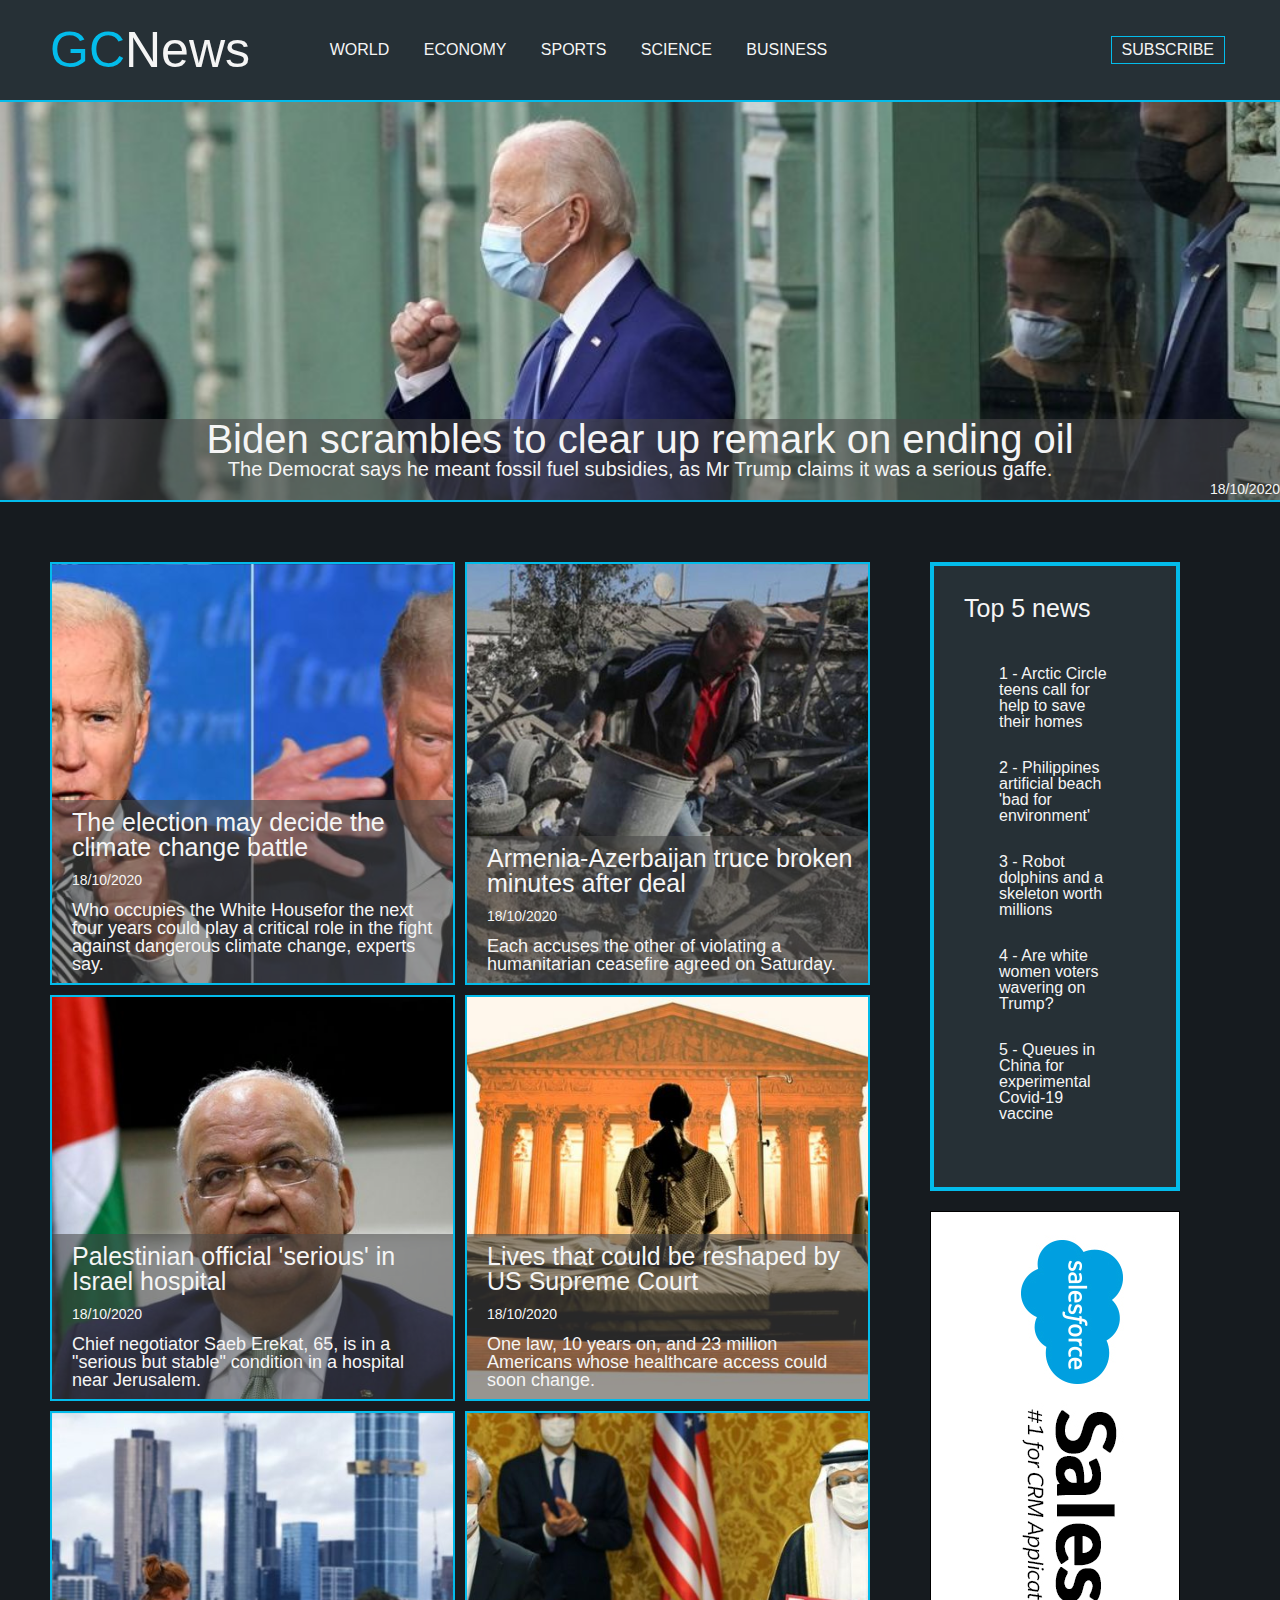
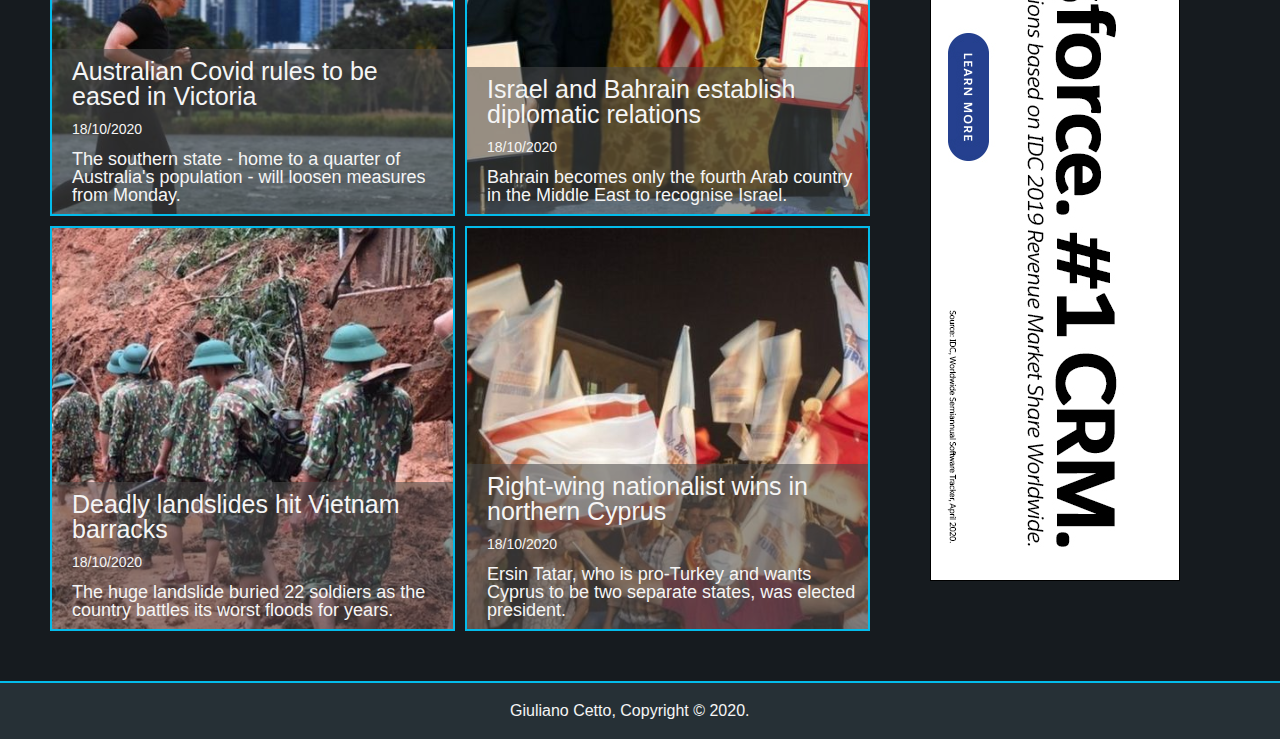
<file: index.html>
<!DOCTYPE html>
<html lang="en">
<head>
    <meta charset="UTF-8">
    <meta name="viewport" content="width=device-width, initial-scale=1.0">
    <link rel="stylesheet" href="css/reset.css">
    <link rel="stylesheet" href="css/header.css">
    <link rel="stylesheet" href="css/index.css">
    <link rel="stylesheet" href="css/footer.css">
    <link rel="stylesheet" href="css/principal-new.css">
    <title>GC-News - Homepage</title>
</head>
<body>
    <div class="principal">
        <header class="header intern-margin">
            <div class="name">
                <a href="index.html"><h1>GC<span id="news">News</span></h1></a>
            </div>
            <nav class="nav-list">
                <ul>
                    <li>
                        <a href="">World</a>
                    </li>
                    <li>
                        <a href="">Economy</a>
                    </li>
                    <li>
                        <a href="">Sports</a>
                    </li>
                    <li>
                        <a href="">Science</a>
                    </li>
                    <li>
                        <a href="">Business</a>
                    </li>
                </ul>
            </nav>
            <div class="nav-hamburger">
                <a href="sub.html">☰</a>
            </div>
            <a href="sub.html">
                <div class="btn-sub">Subscribe</div>
            </a>
        </header>
        <a href="" class = "principal-link">
            <section class="principal-new">
                <div class="container-textprincipal">
                    <div class="rgba">
                        <h2>Biden scrambles to clear up remark on ending oil</h2>
                        <p>The Democrat says he meant fossil fuel subsidies, as Mr Trump claims it was a serious gaffe.</p>
                        <h3 class="date">18/10/2020</h3>
                    </div>    
                </div>
            </section>
        </a>
        <section class="section intern-margin">
            <div class="articles">
                <article class="article" >
                    <a href="">
                        <div id="article-1" class="border">
                            
                            <div class="rgba">
                                <h2>The election may decide the climate change battle</h2>
                                <h3 class="date">18/10/2020</h3>
                                <p>Who occupies the White Housefor the next four years could play a critical role in the fight against dangerous climate change, 
                                    experts say.</p>
                            </div>
                        </div>
                    </a> 
                </article>
                <article class="article">
                    <a href="">
                        <div id="article-2" class="border">
                            
                            <div class="rgba">
                                <h2>Armenia-Azerbaijan truce broken minutes after deal</h2>
                                <h3 class="date">18/10/2020</h3>
                                <p>Each accuses the other of violating a humanitarian ceasefire agreed on Saturday.</p>
                            </div>
                        </div>
                    </a>
                </article>
                <article class="article">
                    <a href="">
                        <div id="article-3" class="border">
                            
                            <div class="rgba">
                                <h2>Palestinian official 'serious' in Israel hospital</h2>
                                <h3 class="date">18/10/2020</h3>
                                <p>Chief negotiator Saeb Erekat, 65, is in a "serious but stable" condition in a hospital near Jerusalem.</p>
                            </div>
                        </div>
                    </a>
                </article>
                <article class="article">
                    <a href="">
                        <div id="article-4" class="border">
                            
                            <div class="rgba">
                                <h2>Lives that could be reshaped by US Supreme Court</h2>
                                <h3 class="date">18/10/2020</h3>
                                <p>One law, 10 years on, and 23 million Americans whose healthcare access could soon change.</p>
                            </div>
                        </div>
                    </a>
                </article>
                <article class="article">
                    <a href="">
                        <div id="article-5" class="border">
                            
                            <div class="rgba">
                                <h2>Australian Covid rules to be eased in Victoria</h2>
                                <h3 class="date">18/10/2020</h3>
                                <p>The southern state - home to a quarter of Australia's population - will loosen measures from Monday.</p>
                            </div>
                        </div>
                    </a>
                </article>
                <article class="article">
                    <a href="">
                        <div id="article-6" class="border">
                            
                            <div class="rgba">
                                <h2>Israel and Bahrain establish diplomatic relations</h2>
                                <h3 class="date">18/10/2020</h3>
                                <p>Bahrain becomes only the fourth Arab country in the Middle East to recognise Israel.</p>
                            </div>
                        </div>
                    </a>
                </article>
                <article class="article">
                    <a href="">
                        <div id="article-7" class="border">
                            
                            <div class="rgba">
                                <h2>Deadly landslides hit Vietnam barracks</h2>
                                <h3 class="date">18/10/2020</h3>
                                <p>The huge landslide buried 22 soldiers as the country battles its worst floods for years.</p>
                            </div>
                        </div>
                    </a>
                </article>
                <article class="article">
                    <a href="">
                        <div id="article-8" class="border">
                            
                            <div class="rgba">
                                <h2>Right-wing nationalist wins in northern Cyprus</h2>
                                <h3 class="date">18/10/2020</h3>
                                <p>Ersin Tatar, who is pro-Turkey and wants Cyprus to be two separate states, was elected president.</p>
                            </div>
                        </div>
                    </a>
                </article>
            </div>
            <aside class="aside intern-margin">
                <div class="top">
                    <h3>Top 5 news</h3>
                    <ol>
                        <li>
                            <a href="">1 - Arctic Circle teens call for help to save their homes</a>
                        </li>
                        <li>
                            <a href="">2 - Philippines artificial beach 'bad for environment'</a>
                        </li>
                        <li>
                            <a href="">3 - Robot dolphins and a skeleton worth millions</a>
                        </li>
                        <li>
                            <a href="">4 - Are white women voters wavering on Trump?</a>
                        </li>
                        <li>
                            <a href="">5 - Queues in China for experimental Covid-19 vaccine</a>
                        </li>
                    </ol>
                </div>
                <div class="advertising"><img  src="images/advertisiment-1.jpg" alt=""></div>
                <div class="ads"><img  src="images/advertisiment-2.jpg" alt=""></div>
            </aside>
        </section>
        <footer class="footer">
            <nav class="copy"><p> Giuliano Cetto, Copyright &copy; 2020. </p></nav>
        </footer>
    </div>
</body>
</html>
</file>
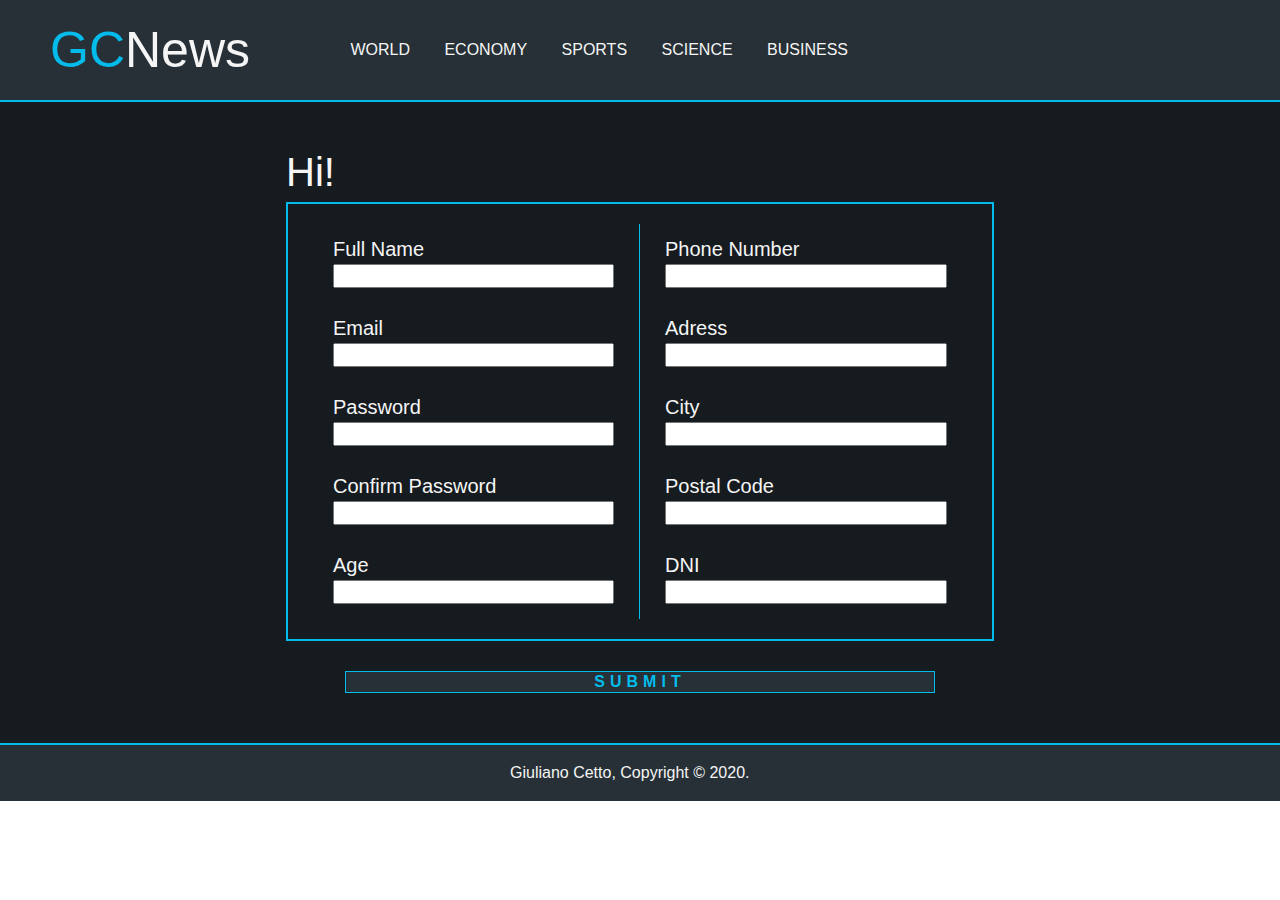
<file: sub.html>
<!DOCTYPE html>
<html lang="en">
<head>
    <meta charset="UTF-8">
    <meta name="viewport" content="width=device-width, initial-scale=1.0">
    <link rel="stylesheet" href="css/reset.css">
    <link rel="stylesheet" href="css/header.css">
    <link rel="stylesheet" href="css/index.css">
    <link rel="stylesheet" href="css/footer.css">
    <link rel="stylesheet" href="css/sub.css">
    <title>Subscribe</title>
</head>
<body>
    <div class="principal">
        <header class="header intern-margin">
            <div class="name">
                <a href="index.html"><h1>GC<span id="news">News</span></h1></a>
            </div>
            <nav class="nav-list">
                <ul>
                    <li>
                        <a href="">World</a>
                    </li>
                    <li>
                        <a href="">Economy</a>
                    </li>
                    <li>
                        <a href="">Sports</a>
                    </li>
                    <li>
                        <a href="">Science</a>
                    </li>
                    <li>
                        <a href="">Business</a>
                    </li>
                </ul>
            </nav>
            <div class="nav-hamburger">
                <a href="">☰</a>
            </div>
        </header>
        <section class="section intern-margin sub-center">
            <div class="hello">
                <h2 id = "tittle">Hi <span id = 'name-press'></span><h2> !</h2></h2>
                
            </div>
            <form action="">
            <div class="container-button">
                <div class="container">
                    <div class="col-1">
                        <div class="attributes">
                            <h4>Full Name</h4>
                            <input type="text" id ="name" required>
                            <p class="none" name = "error-name">Name must have more than 6 letters and a space in between.</p>
                        </div>
                        <div class="attributes">
                            <h4>Email</h4>
                            <input type="email" id = "email" required>
                            <p class="none" name = "error-email">Invalid mail format.</p>
                        </div>
                        <div class="attributes">
                            <h4>Password</h4>
                            <input type="password" id="pass" required>
                            <span class="none" name = "error-pass">The password must have an uppercase letter, a lowercase letter and a number.</span>
                        </div>
                        <div class="attributes">
                            <h4>Confirm Password</h4>
                            <input type="password" id = "cpass" required>
                            <p class="none" name = "error-cpass">Password doesn't match.</p>
                        </div>
                        <div class="attributes">
                            <h4>Age</h4>
                            <input type="number" id="age" required>
                            <p class="none" name = "error-age">Age must be over 18.</p>
                        </div>
                    </div>
                    <div class="col-2">
                        <div class="attributes">
                            <h4>Phone Number</h4>
                            <input type="text" id="phone" required>
                            <p class="none" name = "error-phone">Phone must have at least 7 digits, hyphens, spaces, parentheses are not accepted.</p>
                        </div>
                        <div class="attributes">
                            <h4>Adress</h4>
                            <input type="text" id="adress" required>
                            <p class="none" name = "error-adress">Address must have a minimum of 5 characters.</p>
                        </div>
                        <div class="attributes">
                            <h4>City</h4>
                            <input type="text" id="city" required>
                            <p class="none" name = "error-city">City ​​must have a minimum of 3 characters.</p>
                        </div>
                        <div class="attributes">
                            <h4>Postal Code</h4>
                            <input type="text"  id="postal" required>
                            <p class="none" name = "error-postal">Postal code ​​must have a minimum of 3 characters.</p>
                        </div>
                        <div class="attributes">
                            <h4>DNI</h4>
                            <input type="number" id="dni" required>
                            <p class="none" name = "error-dni">7 or 8 digit number.</p>
                        </div>
                    </div>
                </div>
                <button id="button" type="submit">SUBMIT</button>    
            </div>
            </form>
        </section>
        <footer class="footer">
            <nav class="copy"><p> Giuliano Cetto, Copyright &copy; 2020. </p></nav>
        </footer>
    </div>
    <script src="javascript/sub.js"></script>
</body>
</html>
</file>
<file: css/header.css>
.header {
    display: flex;
    flex-wrap: wrap;
    flex-flow: row nowrap;
    height: 50px;
    align-items: center;
    background-color: rgb(38, 48, 54);
    border-bottom: rgb(3, 188, 235) 2px solid;
}

.name {
    flex: 1 1 auto;
    font-size: 50px;
}

.name a {
    color: rgb(3, 188, 235);
}

#news {
    color: whitesmoke;
}

.nav-list {
    flex: 5 1 auto;
}

.nav-list ul {
    list-style: none;
    padding: 15px;
}

.nav-list ul li {
    display: inline;
    padding: 0;
    margin: 0;
}

.nav-list ul li a {
    color: whitesmoke;
    border-bottom: 3px;
    text-transform: uppercase;
    padding: 5px 10px;
    margin: 0 5px;
}

.nav-list ul li a:hover {
    border-bottom: rgb(3, 188, 235) 3px solid;
}

.nav-hamburger {
    display: none;
    flex: 0 1 auto;
    font-size: 50px;
}

.nav-hamburger a {
    color: whitesmoke;
    padding: 0;
    margin: 0;
    border: 1px;
}

.btn-sub{
    color: whitesmoke;
    border:  rgb(3, 188, 235) 1px solid;
    text-transform: uppercase;
    padding: 5px 10px;
    margin: 0 5px;
}

.btn-sub:hover {
    background-color: rgb(3, 188, 235);
    color: rgb(38, 48, 54);
    border:rgb(38, 48, 54) 1px solid;
}
</file>
<file: css/index.css>
* {
    box-sizing: border-box;
}

body {
    font-family: 'Franklin Gothic Medium', 'Arial Narrow', Arial, sans-serif;
    padding: 0;
}

.principal {
    display: flex;
    flex-flow: column nowrap;
    padding: 0;
}

.intern-margin {
    padding: 50px;
}

.border {
    border: rgb(3, 188, 235) 2px solid;
}

.section {
    background: rgb(22, 27, 31);
    display: flex;
}

.articles {
    flex: 2 1 auto;
    display: flex;
    flex-flow: row wrap;
}

.article {
    flex: 1 1 40%;
    font-size: 20px;
    margin: 10px 10px 0px 0px;
}

.article h2, .article h3, .article p {
    color: whitesmoke;
    margin: 10px;
}

.article h2 {
    font-size: 25px;
}

.article p {
    padding: 0;
    padding-left: 10px;
    font-size: 18px;
    font-weight: 100;
}

.article h2, .article h3 {
    padding-left: 10px;
}

.date {
    line-height: 1.5;
    font-size: 14px;
    font-weight: 200;
}

.article a .border:hover {
    border: yellow 2px solid;
}

.rgba {
    background-color: rgba(71, 71, 71, 0.562);   
}

#article-1 {
    background-image: url(../images/1.png);
    background-position: center;
    background-size: cover;
    display: flex; /*Add these 3 lines*/
    align-items: flex-end;
    height:100%;
}

#article-2 {
    background-image: url(../images/2.jpg);
    background-position: center;
    background-size: cover;
    display: flex; /*Add these 3 lines*/
    align-items: flex-end;
    height:100%;
}

#article-3 {
    background-image: url(../images/3.jpg);
    background-position: center;
    background-size: cover;
    display: flex; /*Add these 3 lines*/
    align-items: flex-end;
    height:100%;
}

#article-4 {
    background-image: url(../images/4.jpg);
    background-position: center;
    background-size: cover;
    display: flex; /*Add these 3 lines*/
    align-items: flex-end;
    height:100%;
}

#article-5 {
    background-image: url(../images/5.jpg);
    background-position: center;
    background-size: cover;
    display: flex; /*Add these 3 lines*/
    align-items: flex-end;
    height:100%;
}

#article-6 {
    background-image: url(../images/6.jpg);
    background-position: center;
    background-size: cover;
    display: flex; /*Add these 3 lines*/
    align-items: flex-end;
    height:100%;
}

#article-7 {
    background-image: url(../images/7.jpg);
    background-position: center;
    background-size: cover;
    display: flex; /*Add these 3 lines*/
    align-items: flex-end;
    height:100%;
}

#article-8 {
    background-image: url(../images/8.jpg);
    background-position: center;
    background-size: cover;
    display: flex; /*Add these 3 lines*/
    align-items: flex-end;
    height:100%;
}

.aside {
    flex: 1 1 auto;
    padding: 10px 50px 50px 50px;
}

.top {
    background-color: rgb(38, 48, 54);
    border: rgb(3, 188, 235) 4px solid;
    color: whitesmoke;
    margin: 0px 0px 20px 0px;
}

.top h3 {
    padding: 30px 0px 0px 30px;
    font-size: 25px;
}

.top ol {
    padding: 30px 50px 50px 50px;
}

.top ol li {
    padding: 15px;
}

.top ol li a {
    color: whitesmoke;
}

.top ol li a:hover {
    color: yellow;
}

.advertising {
    display: flex;
    justify-content: center;
    align-items: center;
}

.ads img {
    display: none;
}

@media(max-width: 700px) {
    .articles {
        flex-direction: column;
    }
    .ads img {
        display: flex;
    }
}

@media(max-width: 1000px) {
    .section {
        flex-direction: column;
    }
    .header {
        flex-direction: column;
        height: auto;
    }
    .article {
        font-size: 12px;
    }
    .advertising img {
        display: none;
    }
    .ads img {
        display: flex;
        width: 100%;
    }
}

@media(max-width: 850px) {
    .header {
        flex-direction: row;
    }
    .nav-hamburger {
        display: flex;
    }
    .nav-list {
        display: none;
    }
    .container-textprincipal h2{
        font-size: 5px;
    }
    .container-textprincipal p{
        font-size: 5px;
    }
    .btn-sub {
        display: none;
    }
}
</file>
<file: css/footer.css>
.footer {
    background-color: rgb(38, 48, 54);
    display: flex;
    justify-content: center;
    border-top: rgb(3, 188, 235) 2px solid;
    color: whitesmoke;
}

.copy {
    width: 300px;
    padding: 20px;
}

a {
    text-decoration: none;
}
</file>
<file: css/principal-new.css>
.principal-new{
    display: flex;
    flex-direction: column;
    justify-content: flex-end;
    background-image: url(../images/principal.jpg);
    background-position: top;    
    background-size: cover;
    height: 400px;
    border-bottom: rgb(3, 188, 235) 2px solid;
}

.container-textprincipal{
    text-align: center;
    color: whitesmoke;
}

.container-textprincipal h2{
    font-size: 40px;
}

.container-textprincipal p{
    font-size: 20px;
    font-weight: 100;
}

.container-textprincipal h3{
    text-align: right;
}

.principal-link .principal-new:hover{
    border-bottom: yellow 2px solid;
}
</file>
<file: css/sub.css>
.sub-center{
    display: flex;
    justify-content: center;
    align-items: center;
    flex-direction: column;
}

.hello{
    display: flex;
    align-self: center;
    width: 60%;
}

.hello h2{
    font-size: 40px;
    color: whitesmoke;
}

form{
    display: flex;
    justify-content: center;
    align-items: center;
    flex-direction: column;
    width: 100%;
}

.container-button{
    display: flex;
    justify-content: center;
    align-items: center;
    flex-direction: column;
    width: 100%;
}

.container-button button{
    border-style: none;
    background-color: rgb(38, 48, 54);
    border:rgb(3, 188, 235) 1px solid ;
    width: 50%;
    color: rgb(3, 188, 235);
    font-weight: 700;
    letter-spacing: 5px;
}

.container-button button:hover{
    background-color: rgb(3, 188, 235);
    color: rgb(38, 48, 54);
    border:rgb(38, 48, 54) 1px solid;
}

.container{
    display: flex;
    justify-content: center;
    align-items: center;
    flex-flow: row wrap;
    flex-direction: row;
    width: 60%;
    padding: 20px;
    margin-top: 10px;
    margin-bottom: 30px;
    margin-right: 30px;
    margin-left: 30px;
    border:  rgb(3, 188, 235) 2px solid ;
}

.col-1{
    display: flex;
    flex-direction: column;
    flex:1 1 auto;
    padding-left: 10px;
    padding-right: 10px;
    border-right:  rgb(3, 188, 235) 1px solid ;
    width: 50%;
}

.col-2{
    display: flex;
    flex-direction: column;
    flex: 1 1 auto;
    padding-left: 10px;
    padding-right: 10px;
    width: 50%;
}

.attributes{
    display: flex;
    flex: auto;
    flex-direction: column;
    padding: 15px;
    width: 100%;
}

.attributes h4{
    color: whitesmoke;
    padding-bottom: 5px;
    font-size: 20px;
    font-size: 20px;
}

.none{
    display: none;
}

.error{
    display: flex;
    color: red;
}

@media(max-width: 1018px) {
    .container{
        flex-direction: column;
    }

    .col-1{
        border-right: none;
        width: 100%;
    }
    .col-2{
        width: 100%;
    }
}

@media(max-width: 850px) {
    .container{
        width: 70%;
    }
    .hello{
        width: 70%;
    }
}

@media(max-width: 600px) {
    .container{
        width: 95%;
    }
    .hello{
        width: 95%;
    }
}
</file>
